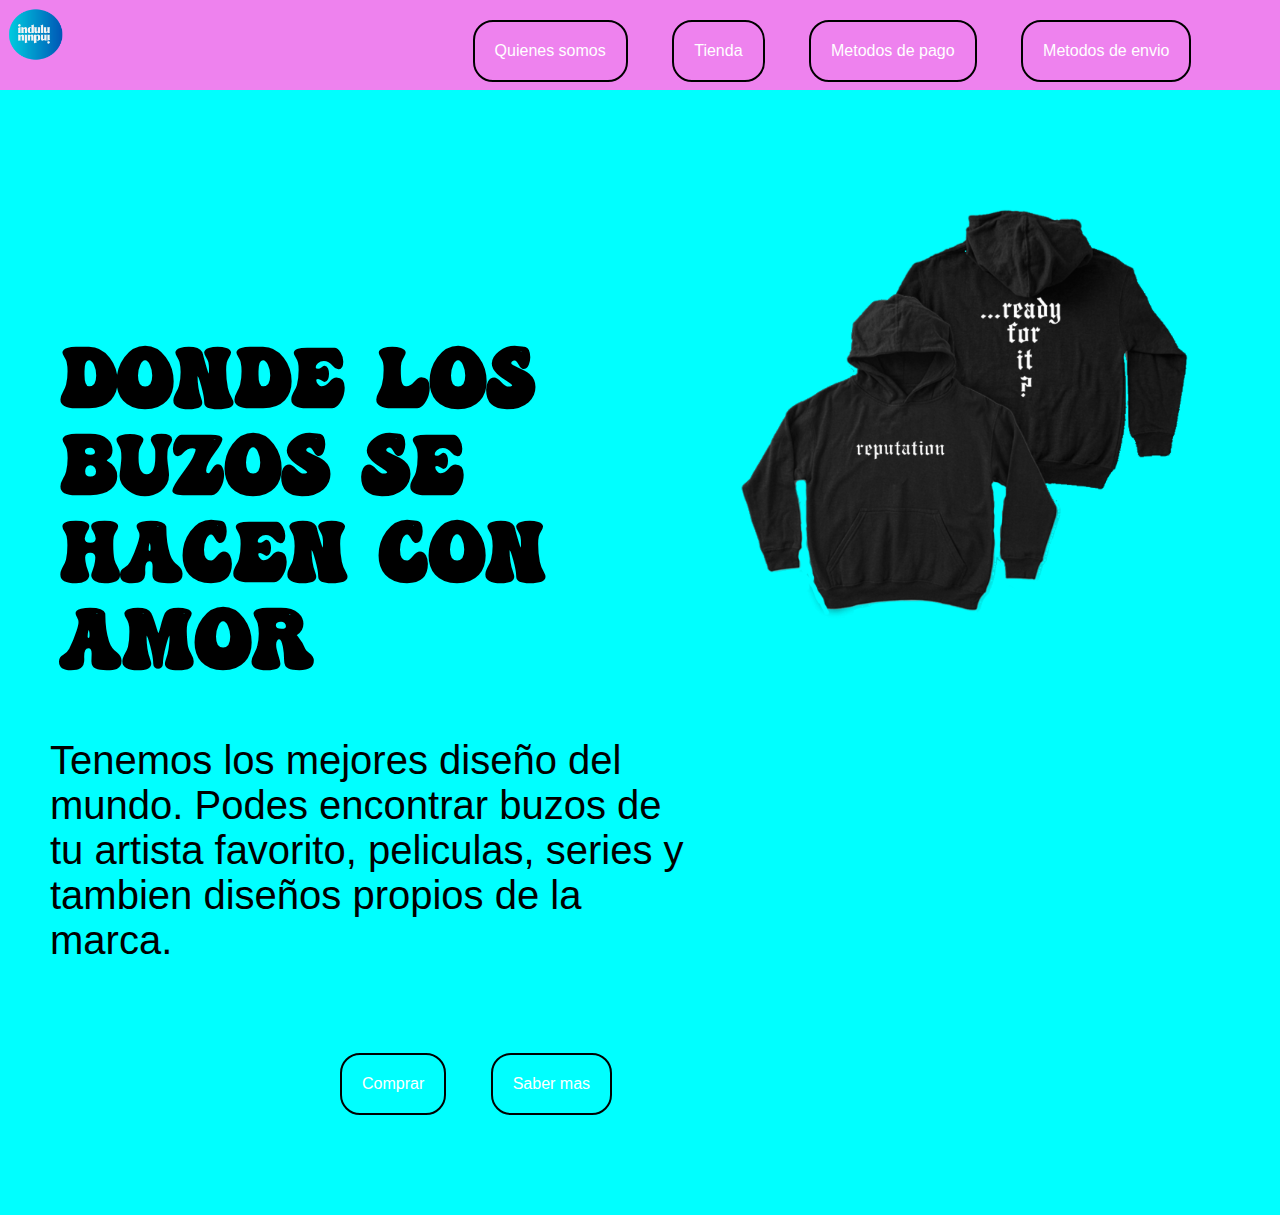
<file: index.html>
<html lang="en">
<head>
    <meta charset="UTF-8">
    <meta name="viewport" content="width=device-width, initial-scale=1.0">
    <title>Document</title>
    <link rel="stylesheet" href="./css/style.css">
</head>
<body>
    <header>
        <div id="Logo">
            <a href="#">
                <img src="./asset/img/indulu redondo.png" width="18%" alt="">
            </a>
        </div>
        <nav>
            <ul>
                <li id="lista"><a href="./page/quienesSomos.html">Quienes somos</a></li>
                <li id="lista"><a href="./page/tienda.html">Tienda </a></li>
                <li id="lista"><a href="./page/metodosDePagoGrid.html">Metodos de pago </a></li>
                <li id="lista"><a href="./page/metodosDeEnvioGrid.html">Metodos de envio</a></li>
            </ul>
        </nav>
    </header>
    <main>
        <section id="sectionUno">
        <div id="dondeLosBuzos">
            <h1>
                Donde los buzos se hacen con amor
             </h1>
        </div>
        <div id="tenemosLos">
            <p>
                Tenemos los mejores diseño del mundo. Podes encontrar buzos de tu artista favorito, peliculas, series y tambien diseños propios de la marca.
            </p>
        </div>
        <div id="botonesPrincipales">
            <ul>
                <li id="listaBoton"><a href="./page/Tienda.html">Comprar</a></li>
                <li id="listaBoton"><a href="./page/Tienda.html">Saber mas</a></li>
            </ul>
        </div>
        </section>
        <section id="sectionDos">
            <div id="imagenPrincipal">
                <img src="./asset/img/taylor1.png" width="70%" alt="Taylor 1">
            </div>
        </section>
    </main>
    </main>
    <footer>

    </footer>
</body>
</html>
</file>
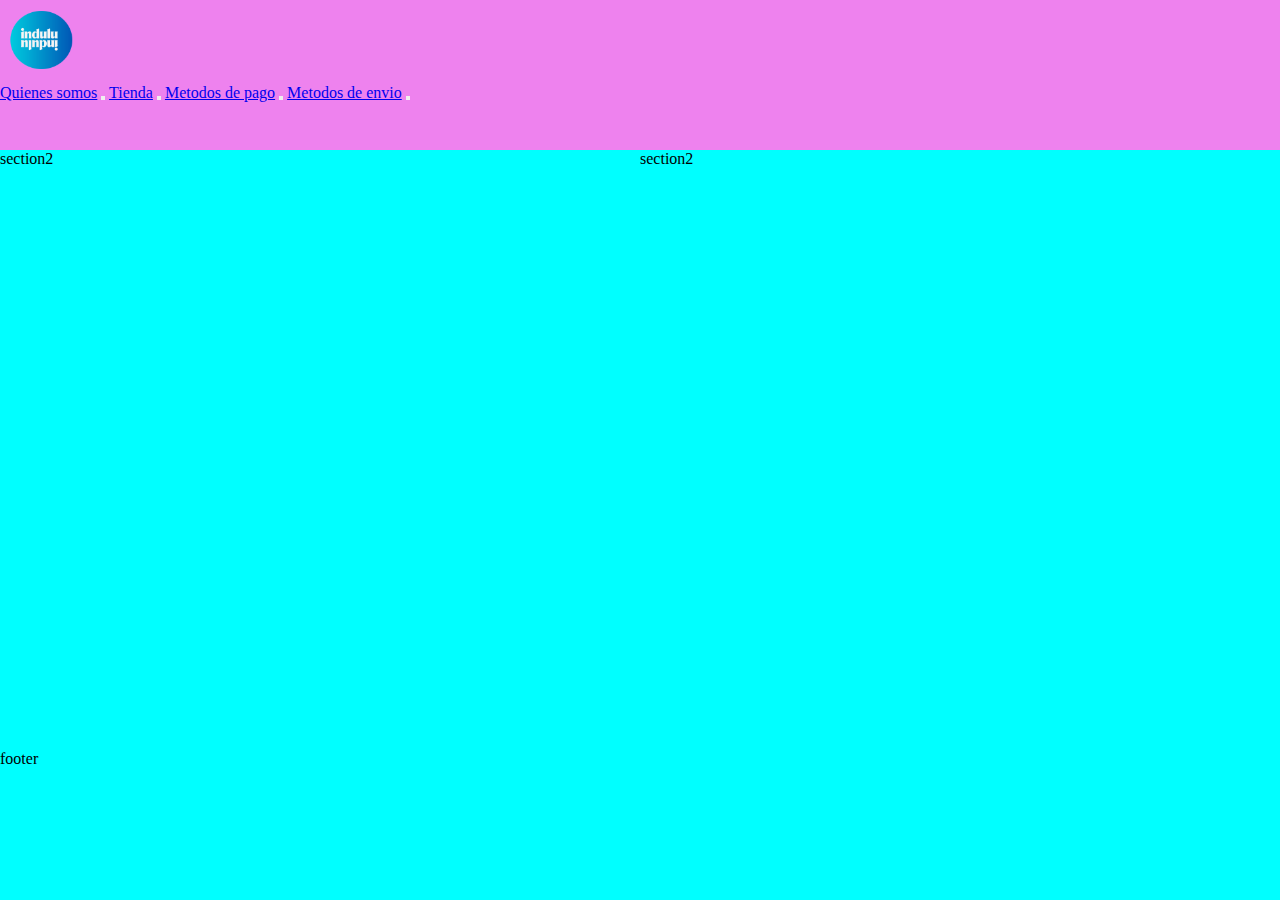
<file: prueba-grid.html>
<!DOCTYPE html>
<html lang="en">
<head>
    <meta charset="UTF-8">
    <meta name="viewport" content="width=device-width, initial-scale=1.0">
    <link href="https://cdn.jsdelivr.net/npm/bootstrap@5.3.1/dist/css/bootstrap.min.css" rel="stylesheet" integrity="sha384-4bw+/aepP/YC94hEpVNVgiZdgIC5+VKNBQNGCHeKRQN+PtmoHDEXuppvnDJzQIu9" crossorigin="anonymous">
    <link rel="stylesheet" href="./css/style1.css">
    <title>Document</title>
</head>
<body>
    <header id="headerGrid">
        <nav class="navbar navbar-expand-lg fondoNav">
        <div class="container-fluid">
            <div>
                <a class="navbar-brand" href="#">
                      <img src="./asset/img/indulu redondo.png" alt="" width="80" height="80">
                </a>
            </div>
              <div class="collapse navbar-collapse" id="navbarNavAltMarkup">
                <a class="navbar-brand" href="#">Quienes somos</a>
              <button class="navbar-toggler" type="button" data-bs-toggle="collapse" data-bs-target="#navbarNavAltMarkup" aria-controls="navbarNavAltMarkup" aria-expanded="false" aria-label="Toggle navigation">
                <span class="navbar-toggler-icon"></span>
              </button>
              <a class="navbar-brand" href="#">Tienda</a>
              <button class="navbar-toggler" type="button" data-bs-toggle="collapse" data-bs-target="#navbarNavAltMarkup" aria-controls="navbarNavAltMarkup" aria-expanded="false" aria-label="Toggle navigation">
                <span class="navbar-toggler-icon"></span>
              </button>
              <a class="navbar-brand" href="#">Metodos de pago</a>
              <button class="navbar-toggler" type="button" data-bs-toggle="collapse" data-bs-target="#navbarNavAltMarkup" aria-controls="navbarNavAltMarkup" aria-expanded="false" aria-label="Toggle navigation">
                <span class="navbar-toggler-icon"></span>
              </button>
              <a class="navbar-brand" href="#">Metodos de envio</a>
              <button class="navbar-toggler" type="button" data-bs-toggle="collapse" data-bs-target="#navbarNavAltMarkup" aria-controls="navbarNavAltMarkup" aria-expanded="false" aria-label="Toggle navigation">
                <span class="navbar-toggler-icon"></span>
              </button>
              </div>
            </div>
          </nav>
    </header>
    <main>
        <section id="section1">section2</section>
        <section id="section2">section2</section>
    </main>
    <footer id="footerGrid">footer</footer>



    <script src="https://cdn.jsdelivr.net/npm/bootstrap@5.3.1/dist/js/bootstrap.bundle.min.js" integrity="sha384-HwwvtgBNo3bZJJLYd8oVXjrBZt8cqVSpeBNS5n7C8IVInixGAoxmnlMuBnhbgrkm" crossorigin="anonymous"></script>
</body>
</html>
</file>
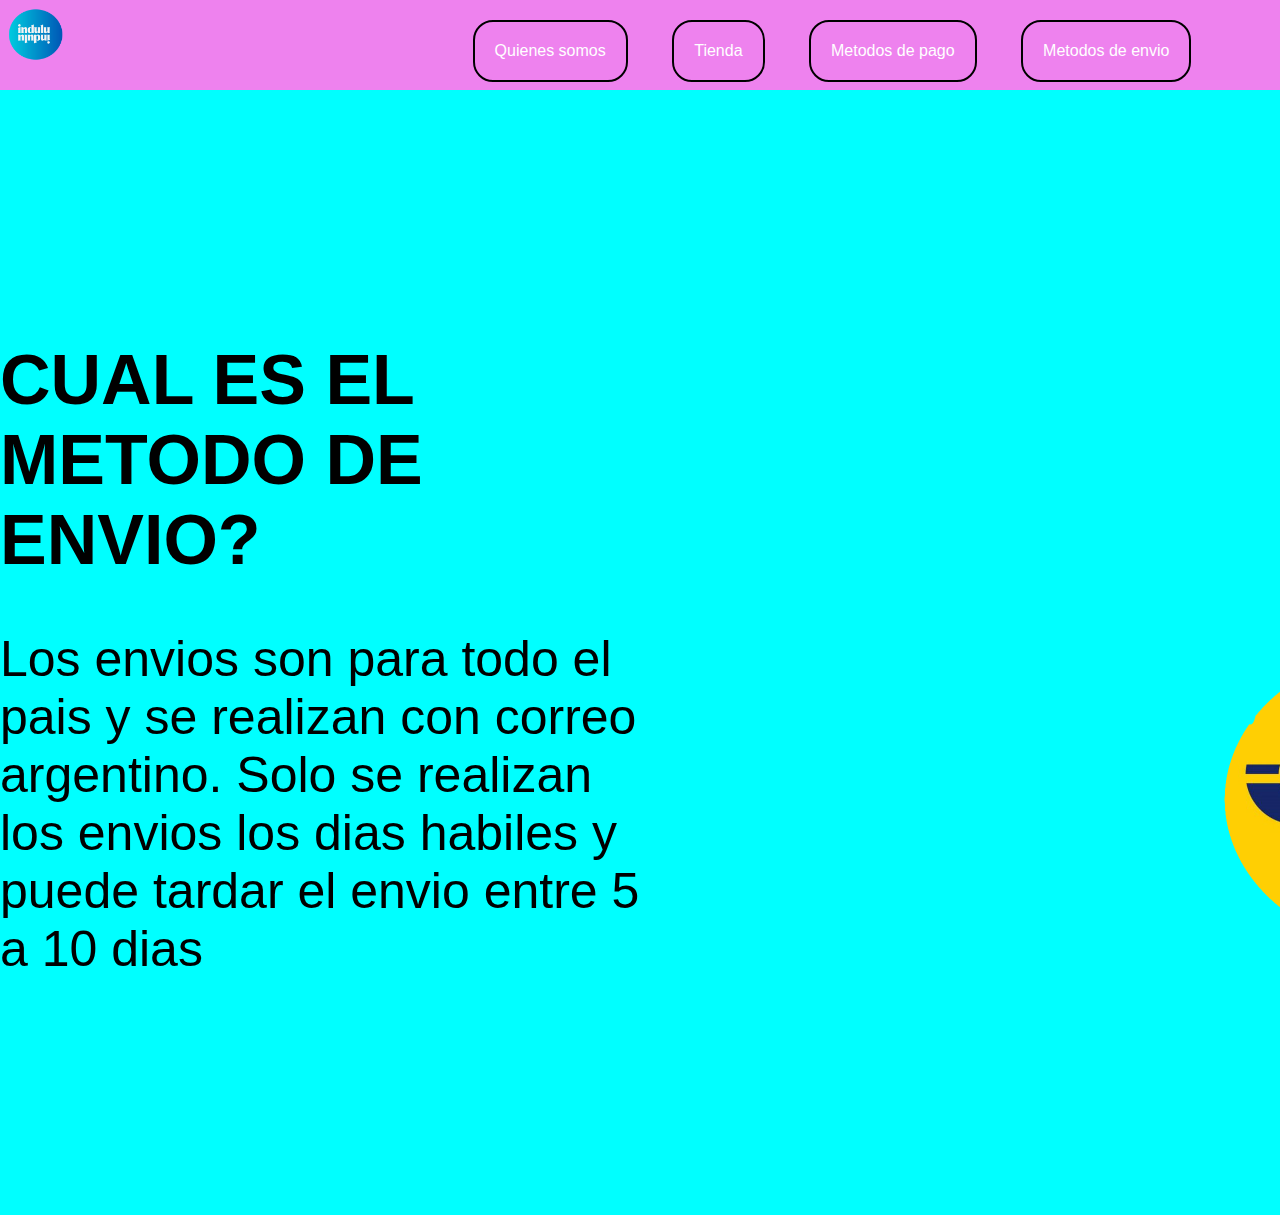
<file: page/metodosDeEnvio.html>
<!DOCTYPE html>
<html lang="en">
<head>
    <meta charset="UTF-8">
    <meta name="viewport" content="width=device-width, initial-scale=1.0">
    <title>Document</title>
    <link rel="stylesheet" href="../css/style.css">
</head>
<body>
    <header>
        <div id="Logo">
            <a href="../index.html">
                <img src="../asset/img/indulu redondo.png" width="18%" alt="">
            </a>
        </div>
        <nav>
            <ul>
                <li id="lista"><a href="../page/quienesSomos.html">Quienes somos</a></li>
                <li id="lista"><a href="../page/tienda.html">Tienda </a></li>
                <li id="lista"><a href="../page/metodosDePago.html">Metodos de pago </a></li>
                <li id="lista"><a href="../page/metodosDeEnvio.html">Metodos de envio</a></li>
            </ul>
        </nav>
    </header>
    <main>
        <section> 
            <div>  
                <h1 id="cualEs">
                    CUAL ES EL METODO DE ENVIO?
                </h1> 
                <p id="losEnvios">
                    Los envios son para todo el pais y se realizan con correo argentino. Solo se realizan los envios los dias habiles y puede tardar el envio entre 5 a 10 dias
                </p>
            </div>
        </section>
        <section id="correoimg">
            <div>
                <img src="../asset/img/logo-correo-argentino.png" width="50%" alt="">
            </div>
        </section>
    </main>
</body>
</html>
</file>
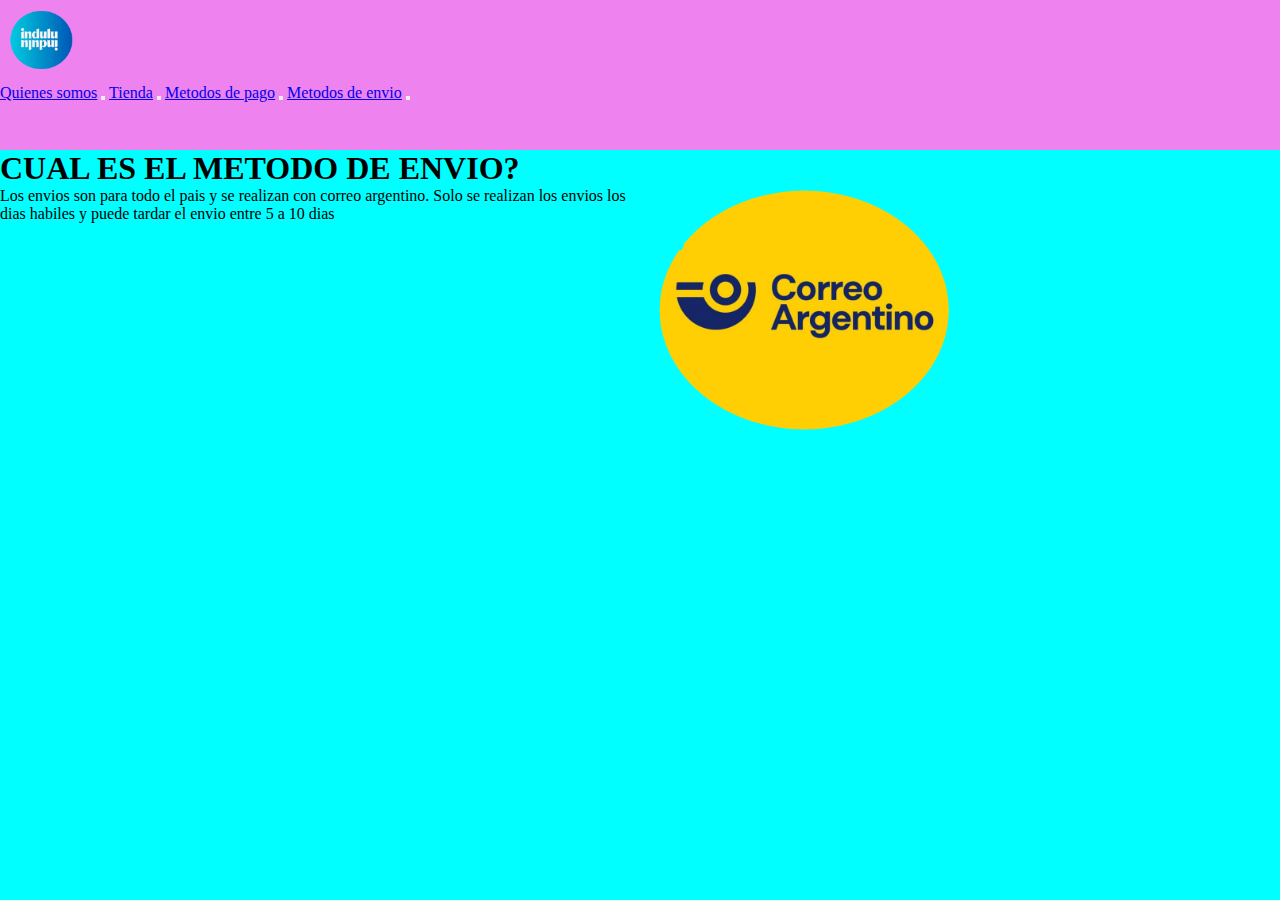
<file: page/metodosDeEnvioGrid.html>
<!DOCTYPE html>
<html lang="en">
<head>
    <meta charset="UTF-8">
    <meta name="viewport" content="width=device-width, initial-scale=1.0">
    <link href="https://cdn.jsdelivr.net/npm/bootstrap@5.3.1/dist/css/bootstrap.min.css" rel="stylesheet" integrity="sha384-4bw+/aepP/YC94hEpVNVgiZdgIC5+VKNBQNGCHeKRQN+PtmoHDEXuppvnDJzQIu9" crossorigin="anonymous">
    <link rel="stylesheet" href="../css/style1.css">
    <title>Metodos de envio</title>
</head>
<body>
    <header id="headerGrid">
        <nav class="navbar navbar-expand-lg fondoNav">
        <div class="container-fluid">
            <div>
                <a class="navbar-brand" href="../index.html">
                      <img src="../asset/img/indulu redondo.png" alt="" width="80" height="80">
                </a>
            </div>
              <div class="collapse navbar-collapse" id="navbarNavAltMarkup">
                <a class="navbar-brand" href="../page/quienesSomos.html">Quienes somos</a>
              <button class="navbar-toggler" type="button" data-bs-toggle="collapse" data-bs-target="#navbarNavAltMarkup" aria-controls="navbarNavAltMarkup" aria-expanded="false" aria-label="Toggle navigation">
                <span class="navbar-toggler-icon"></span>
              </button>
              <a class="navbar-brand" href="../page/tienda.html">Tienda</a>
              <button class="navbar-toggler" type="button" data-bs-toggle="collapse" data-bs-target="#navbarNavAltMarkup" aria-controls="navbarNavAltMarkup" aria-expanded="false" aria-label="Toggle navigation">
                <span class="navbar-toggler-icon"></span>
              </button>
              <a class="navbar-brand" href="../page/metodosDePagoGrid.html">Metodos de pago</a>
              <button class="navbar-toggler" type="button" data-bs-toggle="collapse" data-bs-target="#navbarNavAltMarkup" aria-controls="navbarNavAltMarkup" aria-expanded="false" aria-label="Toggle navigation">
                <span class="navbar-toggler-icon"></span>
              </button>
              <a class="navbar-brand" href="../page/metodosDeEnvioGrid.html">Metodos de envio</a>
              <button class="navbar-toggler" type="button" data-bs-toggle="collapse" data-bs-target="#navbarNavAltMarkup" aria-controls="navbarNavAltMarkup" aria-expanded="false" aria-label="Toggle navigation">
                <span class="navbar-toggler-icon"></span>
              </button>
              </div>
            </div>
          </nav>
    </header>
    <main>
        <section id="section1">
          <div>  
            <h1 id="cualEs">
                CUAL ES EL METODO DE ENVIO?
            </h1> 
            <p id="losEnvios">
                Los envios son para todo el pais y se realizan con correo argentino. Solo se realizan los envios los dias habiles y puede tardar el envio entre 5 a 10 dias
            </p>
        </div>
        </section>
        <section id="section2">
          <div>
            <img src="../asset/img/logo-correo-argentino.png" width="50%" alt="">
        </div>
        </section>
    </main>
    <footer id="footerGrid"></footer>



    <script src="https://cdn.jsdelivr.net/npm/bootstrap@5.3.1/dist/js/bootstrap.bundle.min.js" integrity="sha384-HwwvtgBNo3bZJJLYd8oVXjrBZt8cqVSpeBNS5n7C8IVInixGAoxmnlMuBnhbgrkm" crossorigin="anonymous"></script>
</body>
</html>
</file>
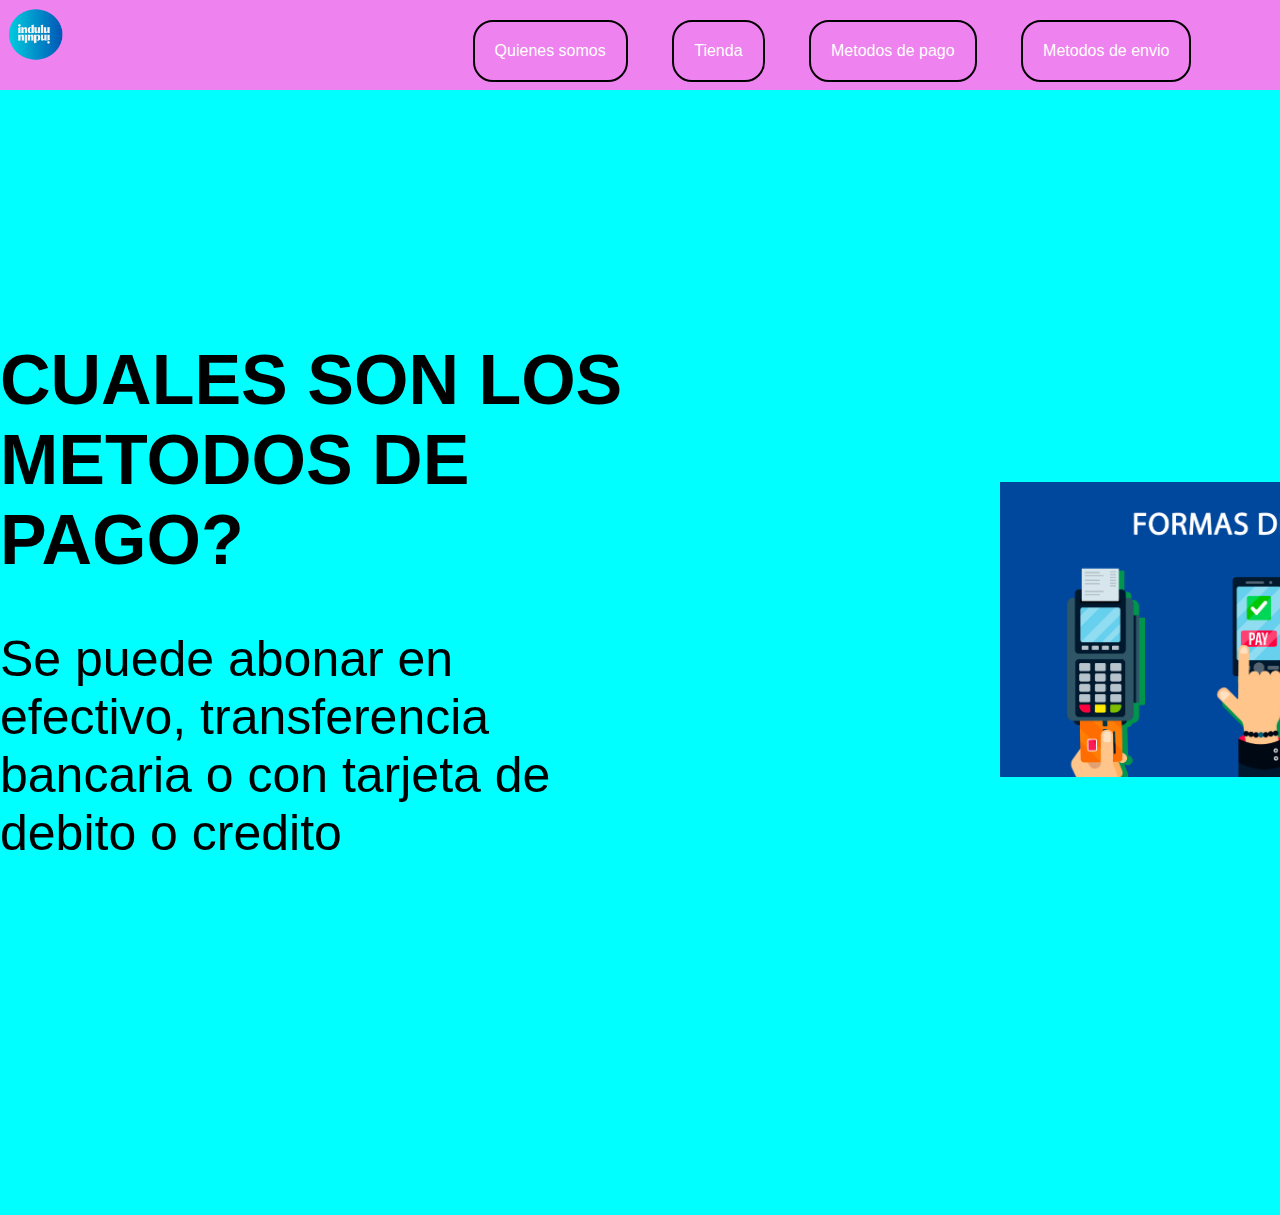
<file: page/metodosDePago.html>
<!DOCTYPE html>
<html lang="en">
<head>
    <meta charset="UTF-8">
    <meta name="viewport" content="width=device-width, initial-scale=1.0">
    <title>Document</title>
    <link rel="stylesheet" href="../css/style.css">
</head>
<body>
    <header>
        <div id="Logo">
            <a href="../index.html">
                <img src="../asset/img/indulu redondo.png" width="18%" alt="">
            </a>
        </div>
        <nav>
            <ul>
                <li id="lista"><a href="../page/quienesSomos.html">Quienes somos</a></li>
                <li id="lista"><a href="../page/tienda.html">Tienda </a></li>
                <li id="lista"><a href="../page/metodosDePago.html">Metodos de pago </a></li>
                <li id="lista"><a href="../page/metodosDeEnvioGrid.html">Metodos de envio</a></li>
            </ul>
        </nav>
    </header>
        <main>
            <section>
                <div>  
                    <h1 id="h1Formas">
                        CUALES SON LOS METODOS DE PAGO?
                    </h1>
                    <p id="sePuede">
                        Se puede abonar en efectivo, transferencia bancaria o con tarjeta de debito o credito
                    </p>
                </div>

                <div id="formasDePago">
                    <img src="../asset/img/O-Formas-de-Pago.png" width="40%" alt="">
                </div>
            </section>
        </main>
    </div>   
</body>
</html>
</file>
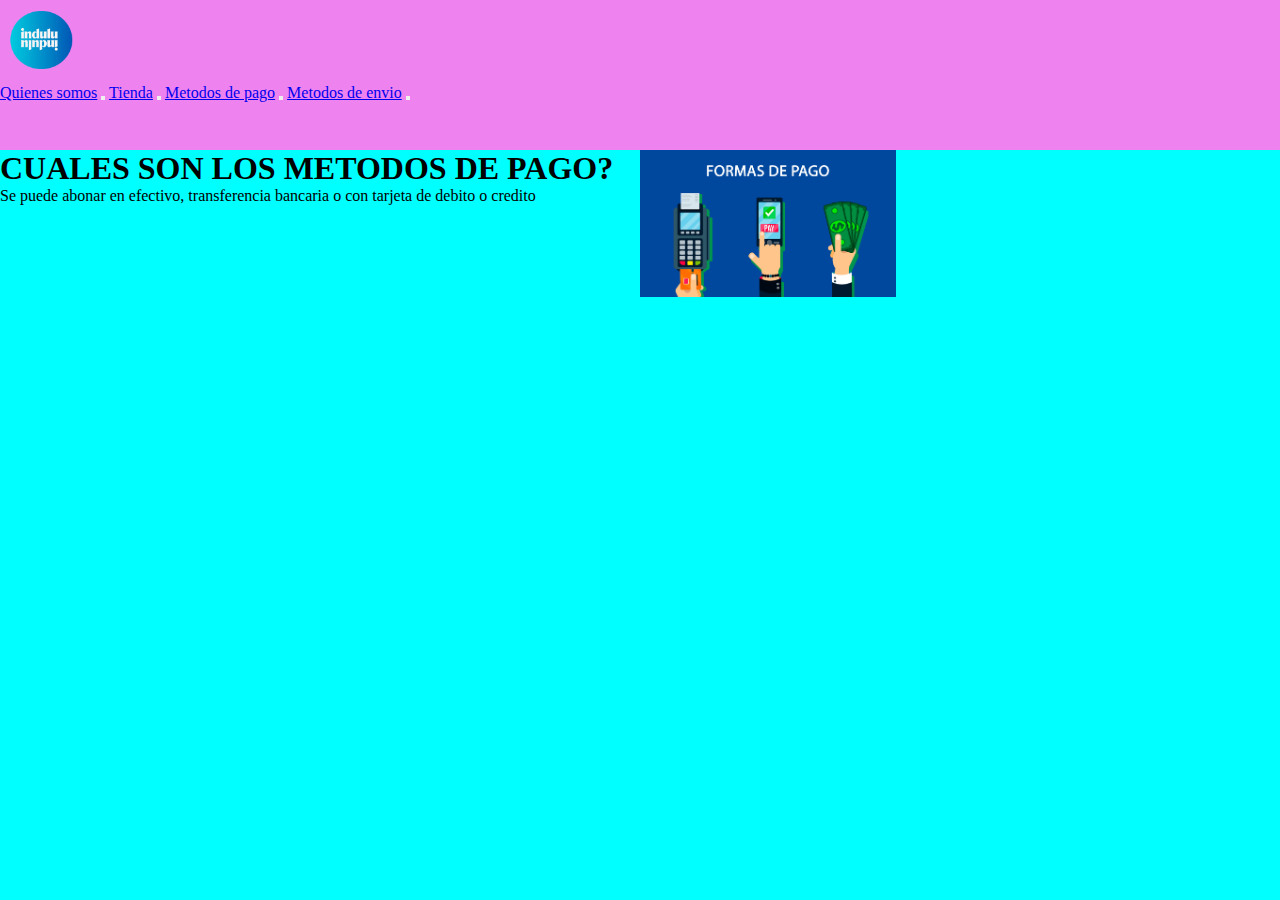
<file: page/metodosDePagoGrid.html>
<!DOCTYPE html>
<html lang="en">
<head>
    <meta charset="UTF-8">
    <meta name="viewport" content="width=device-width, initial-scale=1.0">
    <link href="https://cdn.jsdelivr.net/npm/bootstrap@5.3.1/dist/css/bootstrap.min.css" rel="stylesheet" integrity="sha384-4bw+/aepP/YC94hEpVNVgiZdgIC5+VKNBQNGCHeKRQN+PtmoHDEXuppvnDJzQIu9" crossorigin="anonymous">
    <link rel="stylesheet" href="../css/style1.css">
    <title>Metodos de envio</title>
</head>
<body>
    <header id="headerGrid">
        <nav class="navbar navbar-expand-lg fondoNav">
        <div class="container-fluid">
            <div>
                <a class="navbar-brand" href="../index.html">
                      <img src="../asset/img/indulu redondo.png" alt="" width="80" height="80">
                </a>
            </div>
              <div class="collapse navbar-collapse" id="navbarNavAltMarkup">
                <a class="navbar-brand" href="../page/quienesSomos.html">Quienes somos</a>
              <button class="navbar-toggler" type="button" data-bs-toggle="collapse" data-bs-target="#navbarNavAltMarkup" aria-controls="navbarNavAltMarkup" aria-expanded="false" aria-label="Toggle navigation">
                <span class="navbar-toggler-icon"></span>
              </button>
              <a class="navbar-brand" href="../page/tienda.html">Tienda</a>
              <button class="navbar-toggler" type="button" data-bs-toggle="collapse" data-bs-target="#navbarNavAltMarkup" aria-controls="navbarNavAltMarkup" aria-expanded="false" aria-label="Toggle navigation">
                <span class="navbar-toggler-icon"></span>
              </button>
              <a class="navbar-brand" href="../page/metodosDePagoGrid.html">Metodos de pago</a>
              <button class="navbar-toggler" type="button" data-bs-toggle="collapse" data-bs-target="#navbarNavAltMarkup" aria-controls="navbarNavAltMarkup" aria-expanded="false" aria-label="Toggle navigation">
                <span class="navbar-toggler-icon"></span>
              </button>
              <a class="navbar-brand" href="../page/metodosDeEnvio.html">Metodos de envio</a>
              <button class="navbar-toggler" type="button" data-bs-toggle="collapse" data-bs-target="#navbarNavAltMarkup" aria-controls="navbarNavAltMarkup" aria-expanded="false" aria-label="Toggle navigation">
                <span class="navbar-toggler-icon"></span>
              </button>
              </div>
            </div>
          </nav>
    </header>
    <main>
        <section id="section1">
            <div>  
                <h1 id="h1Formas">
                    CUALES SON LOS METODOS DE PAGO?
                </h1>
                <p id="sePuede">
                    Se puede abonar en efectivo, transferencia bancaria o con tarjeta de debito o credito
                </p>
            </div>
        </section>
        <section id="section2">
            <div id="formasDePago">
                <img src="../asset/img/O-Formas-de-Pago.png" width="40%" alt="">
            </div>
        </section>
    </main>
    <footer id="footerGrid"></footer>



    <script src="https://cdn.jsdelivr.net/npm/bootstrap@5.3.1/dist/js/bootstrap.bundle.min.js" integrity="sha384-HwwvtgBNo3bZJJLYd8oVXjrBZt8cqVSpeBNS5n7C8IVInixGAoxmnlMuBnhbgrkm" crossorigin="anonymous"></script>
</body>
</html>
</file>
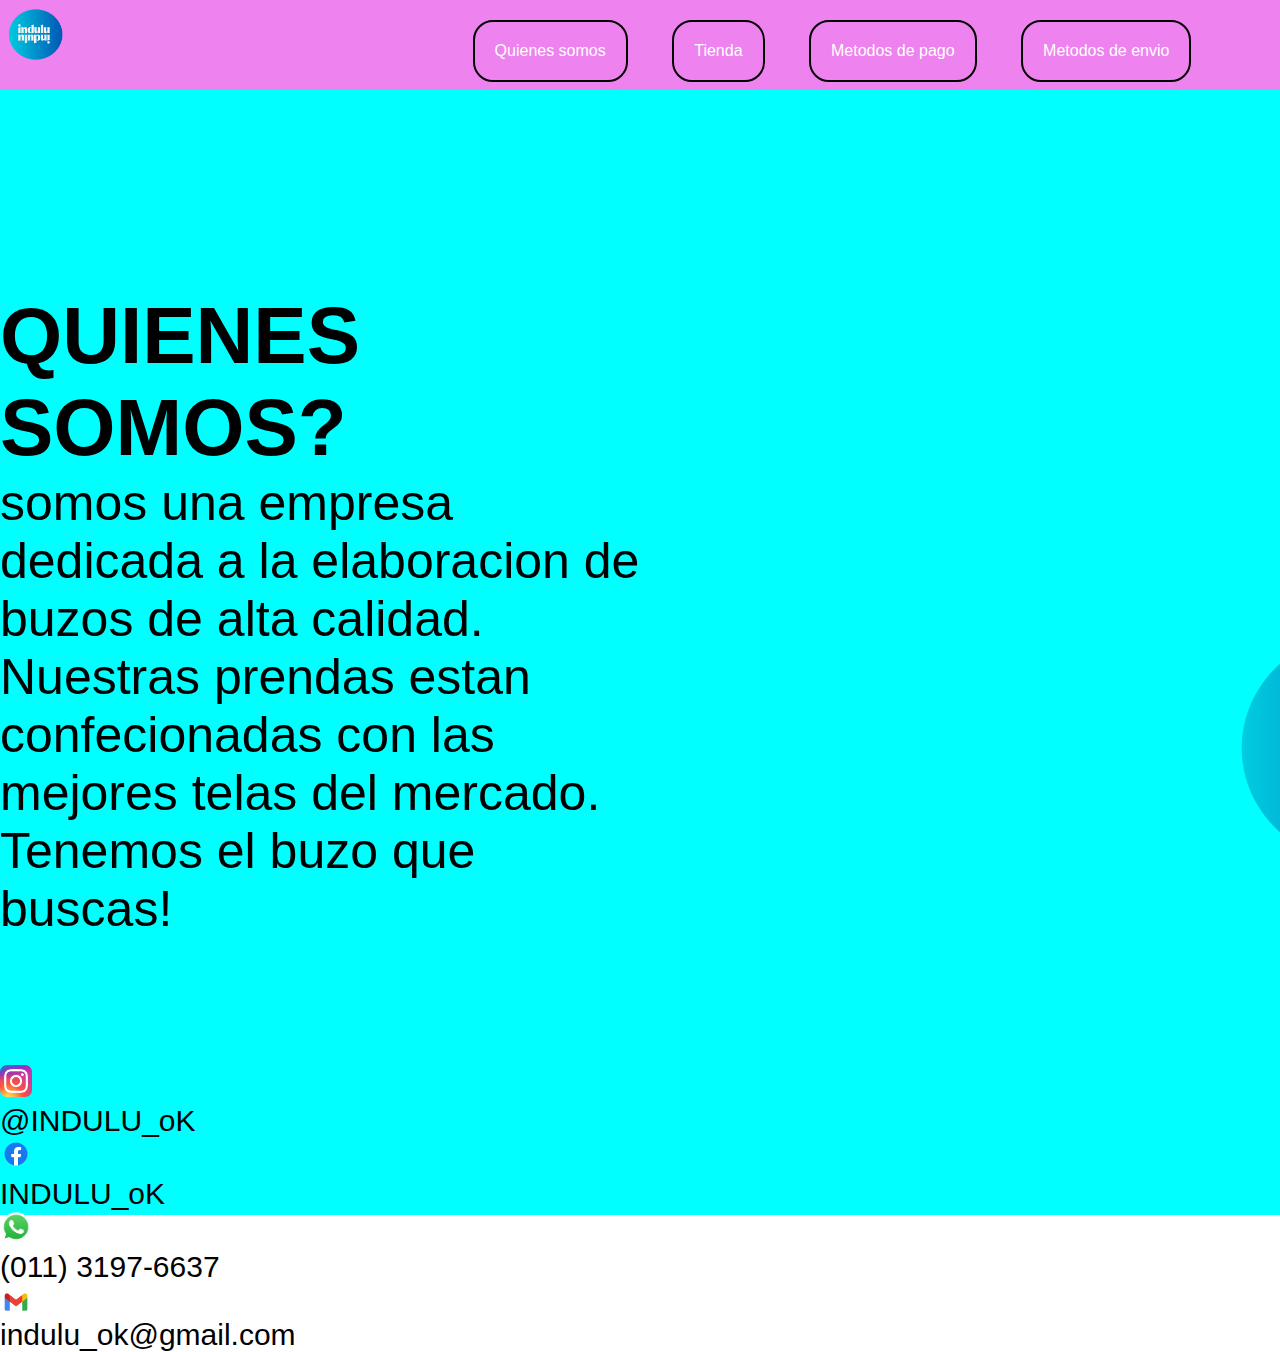
<file: page/quienesSomos.html>
<!DOCTYPE html>
<html lang="en">
<head>
    <meta charset="UTF-8">
    <meta name="viewport" content="width=device-width, initial-scale=1.0">
    <title>Document</title>
    <link rel="stylesheet" href="../css/style.css">
</head>
<body>
    <header>
        <div id="Logo">
            <a href="../index.html">
                <img src="../asset/img/indulu redondo.png" width="18%" alt="">
            </a>
        </div>
        <nav>
            <ul>
                <li id="lista"><a href="../page/quienesSomos.html">Quienes somos</a></li>
                <li id="lista"><a href="../page/tienda.html">Tienda </a></li>
                <li id="lista"><a href="../page/metodosDePagoGrid.html">Metodos de pago </a></li>
                <li id="lista"><a href="../page/metodosDeEnvioGrid.html">Metodos de envio</a></li>
            </ul>
        </nav>
    </header>
    <main>
        <section id="quinesSomos">
            <article>
                <h1 id="qs1">
                    QUIENES SOMOS?
                </h1>
                <p id="qs2">
                    somos una empresa dedicada a la elaboracion de buzos de alta calidad. Nuestras prendas estan confecionadas con las mejores telas del mercado. Tenemos el buzo que buscas!
                </p>
            </article>
        <section id="quienesSomos2">  
                <div>
                    <img src="../asset/img/indulu redondo.png" width="50%" alt="indulu">
                </div>
        </section>
                <article class="somosQuienes">
                    <div>
                        <img id="intagram" src="../asset/img/instagram-logo.png" width="5%" alt=""> 
                        <p>@INDULU_oK</p>
                    </div>
                </article>
        <article class="somosQuienes">
            <div>
                <img id="facebook" src="../asset/img/facebook-logo-0.png" width="5%" alt=""> 
                <p>INDULU_oK</p>
            </div>
        </article>
            <article class="somosQuienes">
            <div>
                <img id="whatsapp" src="../asset/img/whatsapp-logo-png-whatsapp-logo-png-transparent-amp-svg-vector-pluspng-2400x2400.png" width="5%" alt=""> 
                <p>(011) 3197-6637</p>
            </div>
        </article>
            <article class="somosQuienes">
                <div>
                    <img id="gmail" src="../asset/img/Gmail-Logo.png" width="5%" alt=""> 
                    <p>indulu_ok@gmail.com</p>
                </div>
            </section>       
        </article>
    </main>
</body>
</html>
</file>
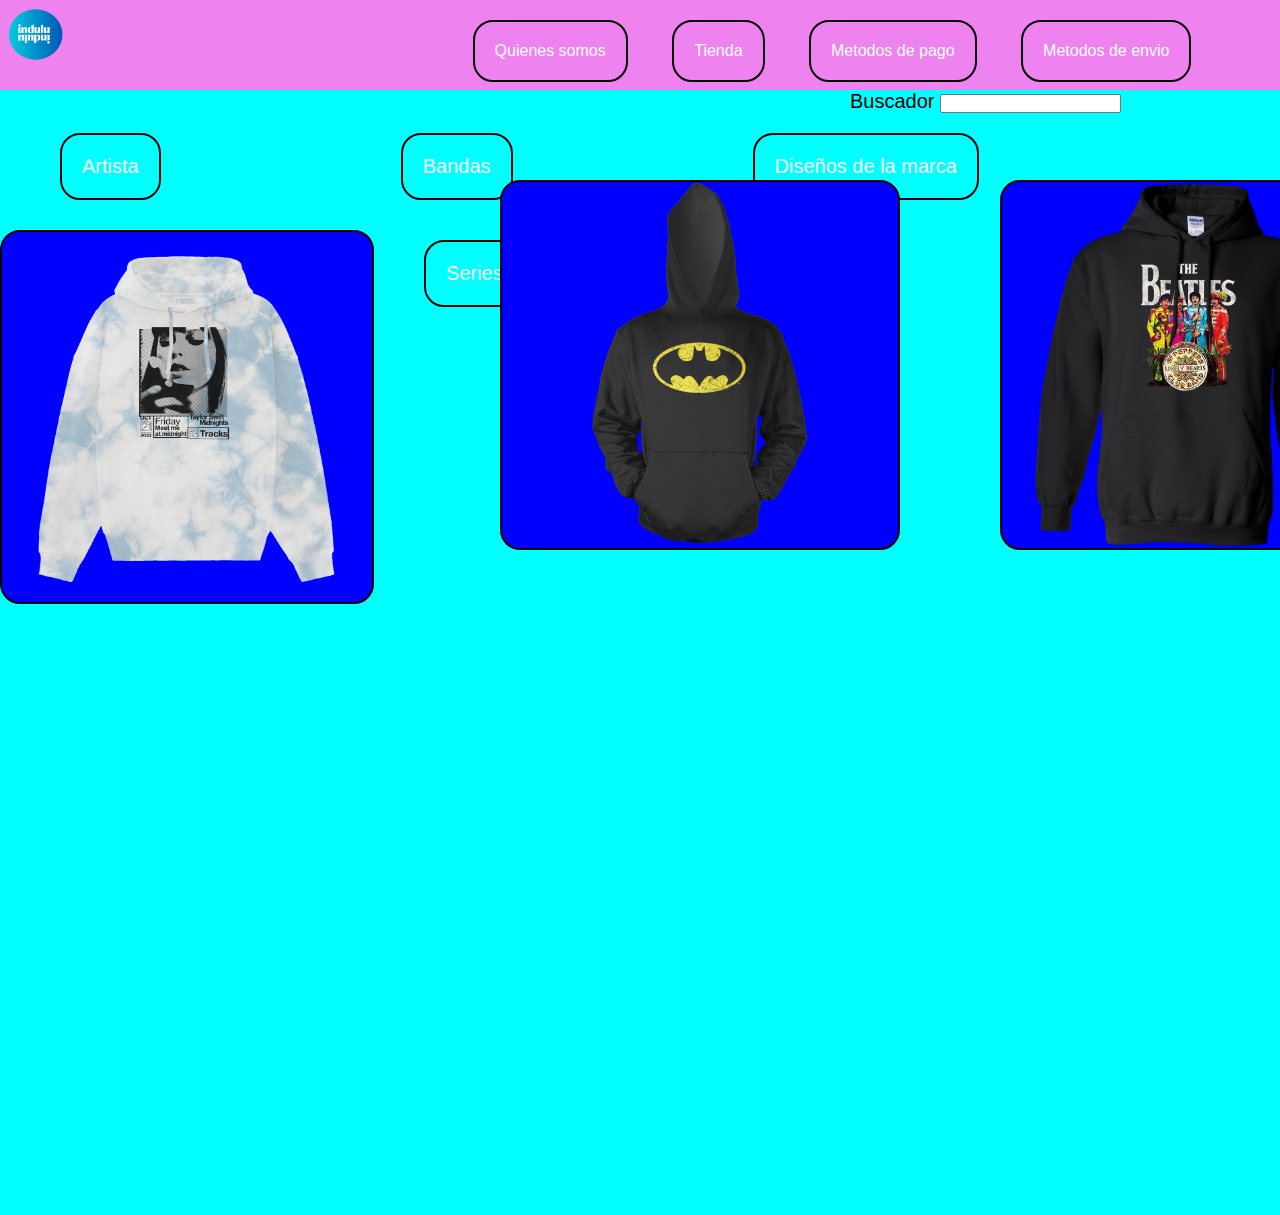
<file: page/tienda.html>
<!DOCTYPE html>
<html lang="en">
<head>
    <meta charset="UTF-8">
    <meta name="viewport" content="width=device-width, initial-scale=1.0">
    <title>Document</title>
    <link rel="stylesheet" href="../css/style.css">
</head>
<body>
    <header>
        <div id="Logo">
            <a href="../index.html">
                <img src="../asset/img/indulu redondo.png" width="18%" alt="">
            </a>
        </div>
        <nav>
            <ul>
                <li id="lista"><a href="../page/quienesSomos.html">Quienes somos</a></li>
                <li id="lista"><a href="../page/tienda.html">Tienda </a></li>
                <li id="lista"><a href="../page/metodosDePagoGrid.html">Metodos de pago </a></li>
                <li id="lista"><a href="../page/metodosDeEnvioGrid.html">Metodos de envio</a></li>
            </ul>
        </nav>
    </header>
    <main>
        <section>
            <article>
                <form action="form.php" method="post" enctype="text/plain">      
                    <label for="buscador">Buscador</label>
                    <input type="text" id="buscador" /> 
            </article>
            <div>
                <ul>
                    <li class="tiendaBuzos"><a href="../page/Tienda.html">Artista</a></li>
                    <li class="tiendaBuzos"><a href="../page/Tienda.html">Bandas </a></li>
                    <li class="tiendaBuzos"><a href="../page/Tienda.html">Diseños de la marca</a></li>
                    <li class="tiendaBuzos"><a href="../page/Tienda.html">Peliculas</a></li>
                    <li class="tiendaBuzos"><a href="../page/Tienda.html">Series</a></li>
                </ul>
            </div>
            <div class="imagenesTienda">
                <a href="../page/Metodos de envio.html"  id="taylor3">
                    <img src="../asset/img/taylor2.png" width="370px" alt="Buzo taylor 2">
                </a>
                <p id="textoBuzos"> "Buzo Taylor Swift Midnights"</p>
                <a href="../page/Metodos de envio.html" >
                    <img src="../asset/img/batman-distressed-symbol-hoodieid-6572-2-m-hoodie-1-2373-600x555.png" width="400px" id="batman2" alt="Buzo taylor 2">
                </a>
                <p class="textoBuzos">"Buzo Lodo de Batman"</p>
                <a href="../page/Metodos de envio.html">
                    <img src="../asset/img/buzomusica.png" width="370px" id="pepper" alt="Buzo taylor 2">
                </a>
                <p class="textoBuzos">"Buzo The Beatles Pepper Lonely”</p>
                <a href="../page/Metodos de envio.html">
                </a><img src="../asset/img/buzothw.webp" width="370px" id="lucille" alt="Buzo taylor 2">
                <p class="textoBuzos">"Buzo The walling dead Lucille” </p>
            </div>
            <div>
                <ul>
                    <li id="textoBuzos">"Buzo Taylor Swift Midnights"</li>
                    <li id="textoBuzos">"Buzo Lodo de Batman"</li>
                    <li id="textoBuzos">"Buzo The Beatles Pepper Lonely”</li>
                    <li id="textoBuzos">"Buzo The walling dead Lucille”</li>
                </ul>
            </div>
        </section>
    </main>

</body>
</html>
</file>
<file: css/style.css>
@font-face {
    font-family: "GROVY";
    src: url(../asset/Font/aAbstractGroovy.otf);
}

*{
    margin: 0%;
    padding: 0%;
    box-sizing: border-box;
}

/* HEADER */
body {
    height: 100vh;
}

header {
    background-color: violet;
    height: 10vh;
    font-size: 0;
}

#Logo {
 width: 30%;
 display: inline-block;
 font-size: 1rem;
 height: 100%;
 vertical-align: top;
}

nav {
    width: 70%;
    display: inline-block;
    font-size: 1rem;
    text-align: center;
    height: 100%;
    vertical-align: top;
    font-family: 'Trebuchet MS', 'Lucida Sans Unicode', 'Lucida Grande', 'Lucida Sans', Arial, sans-serif;

}

#lista {
    display: inline-block;
    margin: 20px;
    padding: 20px;
    border: 2px solid black;
    border-radius: 20px;
    
}
a {
    color:white;
    text-decoration: none;
    
}
main {
background-color: aqua;
height: 125vh;
font-size: 0;
    }
#sectionUno {
height: 100%;
width: 50%;
display: inline-block;
font-size: 1rem;
vertical-align: top;
}

#sectionDos {
height: 100%;
width: 50%;
display: inline-block;
font-size: 1rem;
vertical-align: top;
}

#tenemosLos {
font-size: 40px;
position: relative;
left: 50px;
top: 300px;
font-family: 'Trebuchet MS', 'Lucida Sans Unicode', 'Lucida Grande', 'Lucida Sans', Arial, sans-serif;

}

#imagenPrincipal {
position: relative;
left: 100px;
top: 100px;
}

#dondeLosBuzos {
    position: relative;
    top: 250px;
    left: 60px;
    font-size: 40px;
    font-family: GROVY;
}

#botonesPrincipales {
  
    position: relative;
    left: 300px;
    top: 350px;
    margin: 20px;
    font-family: 'Trebuchet MS', 'Lucida Sans Unicode', 'Lucida Grande', 'Lucida Sans', Arial, sans-serif;
    
    
}
#listaBoton {
    display: inline-block;
    margin: 20px;
    padding: 20px;
    border: 2px solid black;
    border-radius: 20px;
}  
#quinesSomos{
    height: 100%;
    width: 50%;
    display: inline-block;
    font-size: 30px;
    vertical-align: top;
}

#quienesSomos2{
    position: relative;
    left: 1200px;
    vertical-align: top;
    bottom: 150px;
}
#qs1{
    position: relative;
    top: 200px;
    font-size: 80px;
    font-family: 'Segoe UI', Tahoma, Geneva, Verdana, sans-serif;
    font-weight: bold;
}
#qs2{
    position: relative;
    top: 200px;
    font-size: 50px;
    font-family: 'Trebuchet MS', 'Lucida Sans Unicode', 'Lucida Grande', 'Lucida Sans', Arial, sans-serif;
}
.somosQuienes{
    display: inline-block;
    vertical-align: top; 
    position: relative;
    font-family: 'Trebuchet MS', 'Lucida Sans Unicode', 'Lucida Grande', 'Lucida Sans', Arial, sans-serif;

}
#cualEs{
    height: 100%;
    width: 50%;
    display: inline-block;
    font-size: 70px;
    vertical-align: top;
    position: relative;
    top: 250px;
    font-family: 'Segoe UI', Tahoma, Geneva, Verdana, sans-serif;
}

#losEnvios{
    height: 100%;
    width: 50%;
    font-size: 50px;
    vertical-align: top; 
    position: relative;
    top: 300px;
    font-family: 'Trebuchet MS', 'Lucida Sans Unicode', 'Lucida Grande', 'Lucida Sans', Arial, sans-serif;
}

#correoimg{
    display: inline-block;
    vertical-align: top; 
    position: relative;
    left: 1200px;
    bottom: 80px;
}

#h1Formas {
    height: 100%;
    width: 50%;
    display: inline-block;
    font-size: 70px;
    vertical-align: top;
    position: relative;
    top: 250px;
    font-family: 'Segoe UI', Tahoma, Geneva, Verdana, sans-serif;
}

#sePuede {
    height: 100%;
    width: 50%;
    font-size: 50px;
    vertical-align: top; 
    position: relative;
    top: 300px;
    font-family: 'Trebuchet MS', 'Lucida Sans Unicode', 'Lucida Grande', 'Lucida Sans', Arial, sans-serif;
}

#formasDePago {
    display: inline-block;
    vertical-align: top; 
    position: relative;
    left: 1000px;
    bottom: 80px;
}
form {
    font-size: 20px;
    position: relative;
    left: 850px;
    font-family: 'Trebuchet MS', 'Lucida Sans Unicode', 'Lucida Grande', 'Lucida Sans', Arial, sans-serif;
}

.tiendaBuzos {
    display: inline-block;
    margin: 20px 180px 20px 60px;
    padding: 20px;
    border: 2px solid black;
    border-radius: 20px;
    font-size: 20px;
    font-family: 'Trebuchet MS', 'Lucida Sans Unicode', 'Lucida Grande', 'Lucida Sans', Arial, sans-serif;
}

.imagenesTienda {
    display: inline-block;
}

#taylor3 {
    position: absolute;
    top: 230px;
    background-color: blue;
    border: 2px solid black;
    border-radius: 20px;
 
}

#batman2 {
    position: absolute;
    left: 500px;
    bottom: 350px;
    background-color: blue;
    border: 2px solid black;
    border-radius: 20px;
}

#pepper {
    position: absolute;
    left: 1000px;
    bottom: 350px;
    background-color: blue;
    border: 2px solid black;
    border-radius: 20px;
}
#lucille {
    position: absolute;
    left: 1450px;
    bottom: 350px;
    background-color: blue;
    border: 2px solid black;
    border-radius: 20px;

}
#textobuzos {
    display: inline-block;
    margin: 20px 180px 20px 60px;
    padding: 20px;
    border: 2px solid black;
    border-radius: 20px;
    font-size: 20px;
}
#headerGrid {
    background-color: gold;
}
#section1 {
    background-color: gold;
}
#section2 {
    background-color: gold;
}
#footerGrid {
    background-color: gold;
}
</file>
<file: css/style1.css>
*{
    margin: 0%;
    padding: 0%;
    box-sizing: border-box;
}
body {
    height: 100vh;
    display: grid;
    grid-template-rows: 0.5fr 2fr 0.5fr;
    grid-template-columns: 1fr 1fr;
    grid-template-areas: 
    "header header"
    "main main"
    "footer footer"
    ;
}
header{
grid-area: header;
}
nav {
 grid-area: nav;
}
main{
 grid-area: main;
 display: grid;
 grid-template-rows: 1fr;
 grid-template-columns: 1fr 1fr;
 grid-template-areas: 
 "section1 section2"
 ;
}
footer{
 grid-area: footer;
}


#headerGrid {
    background-color: violet;
}
#section1 {
    background-color: aqua;
    grid-area: section1;
}
#section2 {
    background-color: aqua;
    grid-area: section2;
}
#footerGrid {
    background-color: aqua;
}
.fondoNav {
 background-color: violet;
}
</file>
